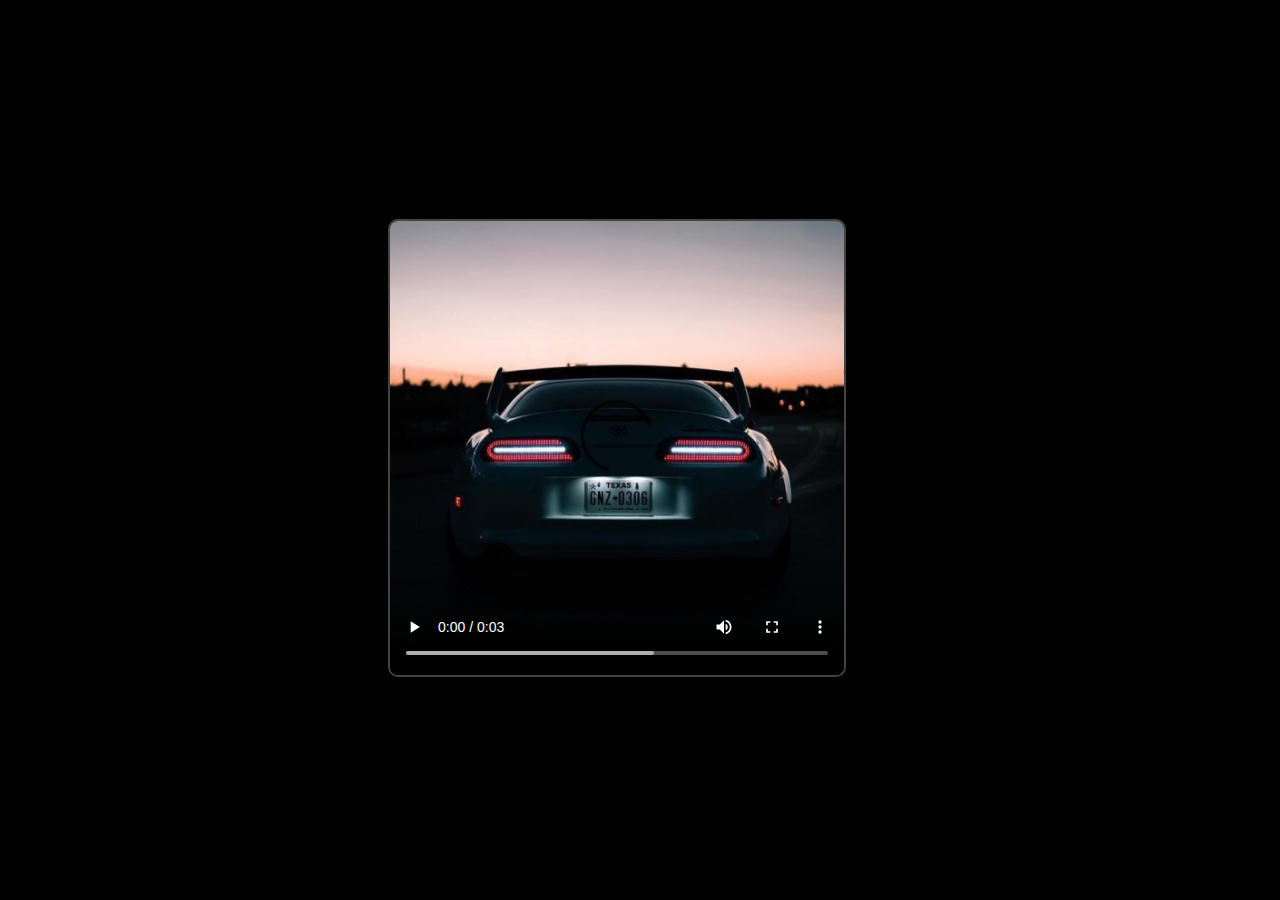
<file: Chapter-5-Embedded Content/Exercises/Compulsory Exercise/index.html>
<!DOCTYPE html>
<html lang="en">
<head>
  <meta charset="UTF-8">
  <meta name="viewport" content="width=device-width, initial-scale=1.0">
  <title>Embedded Video</title>
  <link rel="stylesheet" href="/Chapter-5-Embedded Content/Exercises/Compulsory Exercise/styles.css">
  
</head>
<body>
  <div class="video-container">
    <video controls loop autoplay poster="/Chapter-5-Embedded Content/Exercises/Compulsory Exercise/Media/Supra MK4.jpg">
      <source src="/Chapter-5-Embedded Content/Exercises/Compulsory Exercise/Media/Supra MK4.mp4" type="video/mp4">
      Your browser does not support the video tag.
    </video>
  </div>
</body>
</html>
</file>
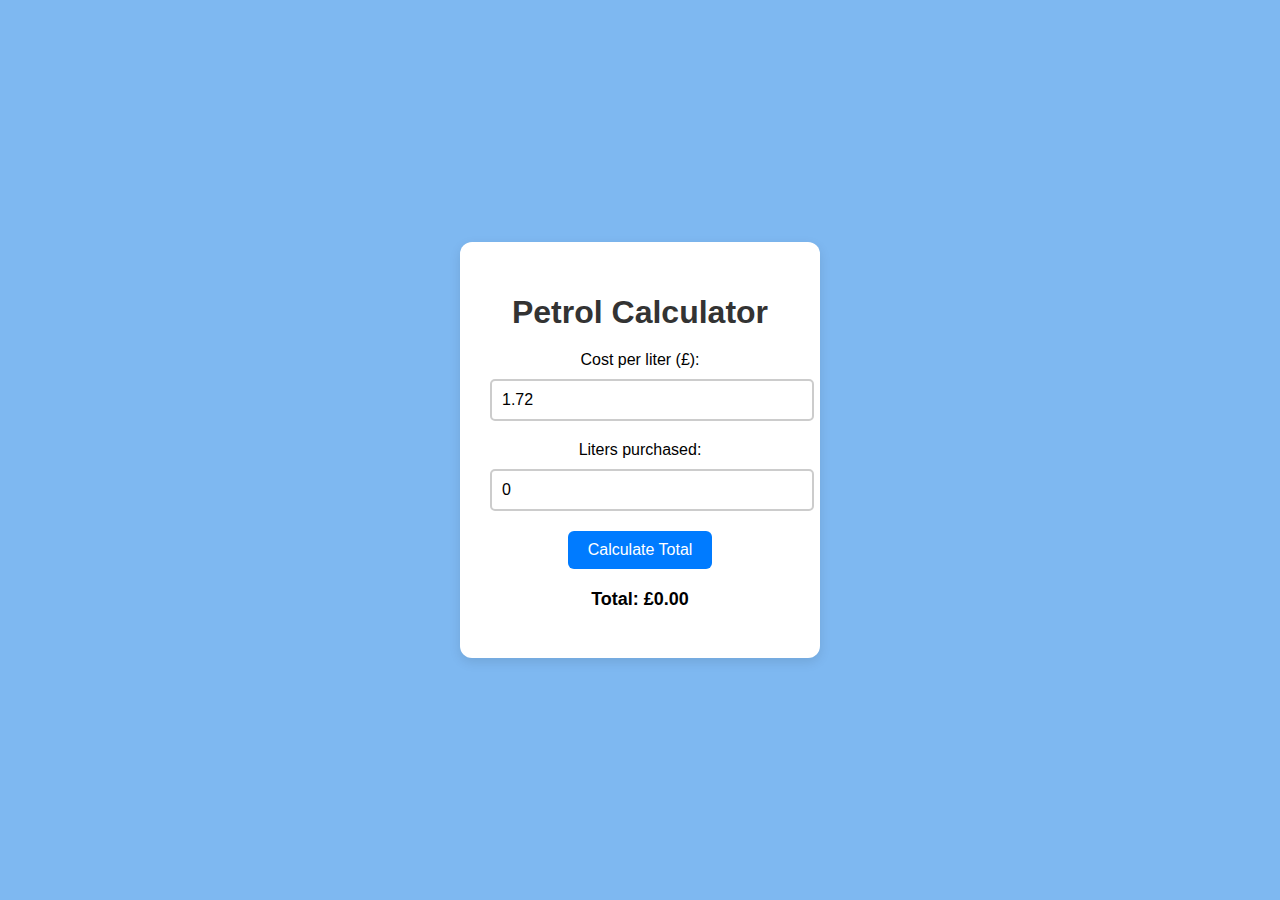
<file: Chapter-6-Javascript/Exercises/Petrol Calculator/index.html>
<!DOCTYPE html>
<html lang="en">
<head>
  <meta charset="UTF-8" />
  <meta name="viewport" content="width=device-width, initial-scale=1.0" />
  <title>Petrol Calculator</title>
  <link rel="stylesheet" href="/Chapter-6-Javascript/Exercises/Petrol Calculator/styles.css" />
</head>
<body>
  <div class="container">
    <h1>Petrol Calculator</h1>
    
    <!-- Input for petrol cost per liter -->
    <label for="cost">Cost per liter (£):</label>
    <input type="number" id="cost" value="1.72" step="0.01" />

    <!-- Input for liters purchased -->
    <label for="liters">Liters purchased:</label>
    <input type="number" id="liters" value="0" />

    <!-- Calculate button -->
    <button id="calculateBtn">Calculate Total</button>

    <!-- Output paragraph -->
    <p id="total">Total: £0.00</p>
  </div>

  <script src="/Chapter-6-Javascript/Exercises/Petrol Calculator/script.js"></script>
</body>
</html>
</file>
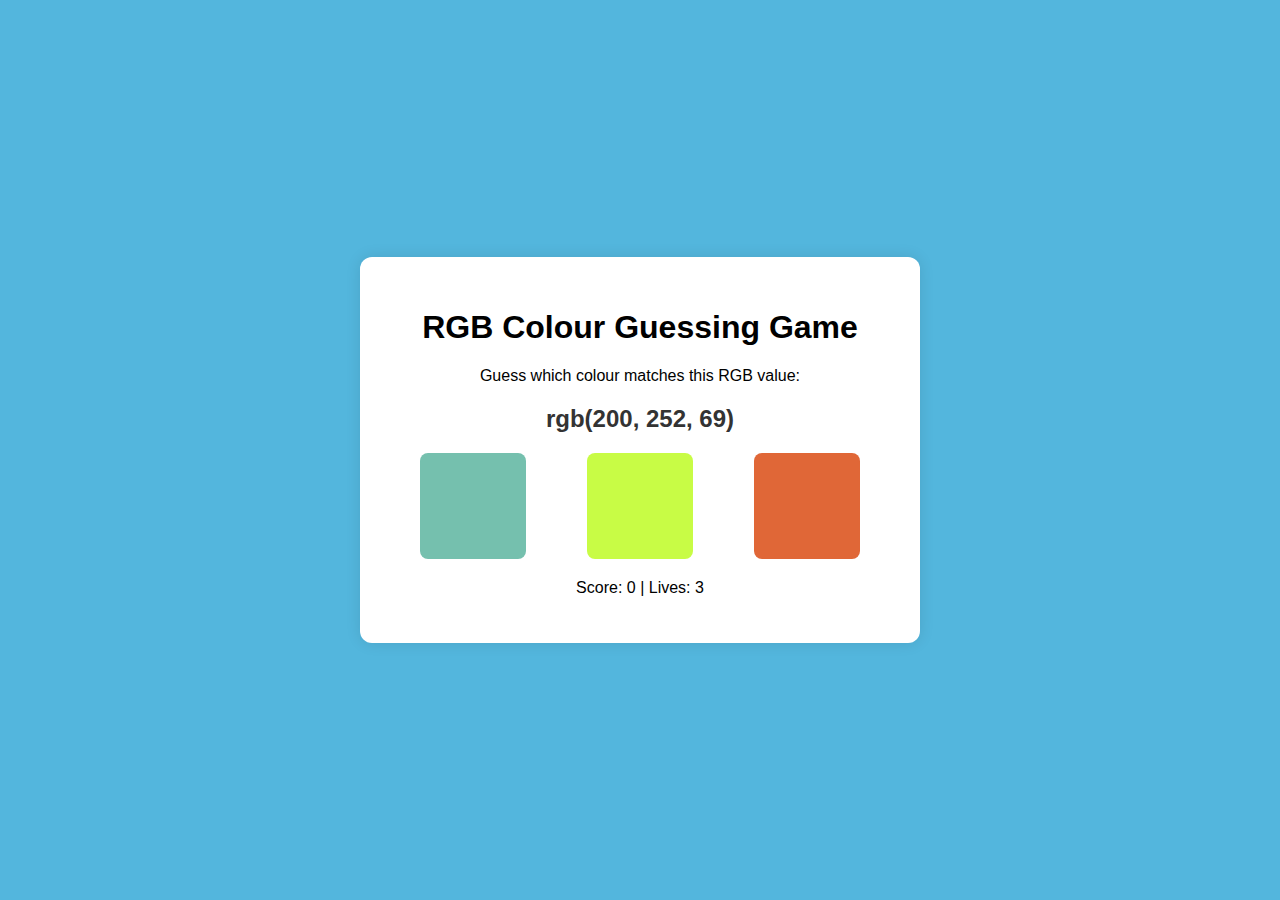
<file: Chapter-6-Javascript/Exercises/RGB Guessing Game/index.html>
<!DOCTYPE html>
<html lang="en">
<head>
  <meta charset="UTF-8" />
  <meta name="viewport" content="width=device-width, initial-scale=1.0"/>
  <title>RGB Colour Guessing Game</title>
  <link rel="stylesheet" href="styles.css" />
</head>
<body>
  <div class="game-container">
    <h1>RGB Colour Guessing Game</h1>
    <p>Guess which colour matches this RGB value:</p>
    <h2 id="rgbValue">rgb(?, ?, ?)</h2>

    <div class="options-container" id="options"></div>

    <p id="result"></p>
    <p id="score">Score: 0 | Lives: 3</p>
    <button id="playAgain">Play Again</button>
  </div>

  <script src="index.js"></script>
</body>

</html>
</file>
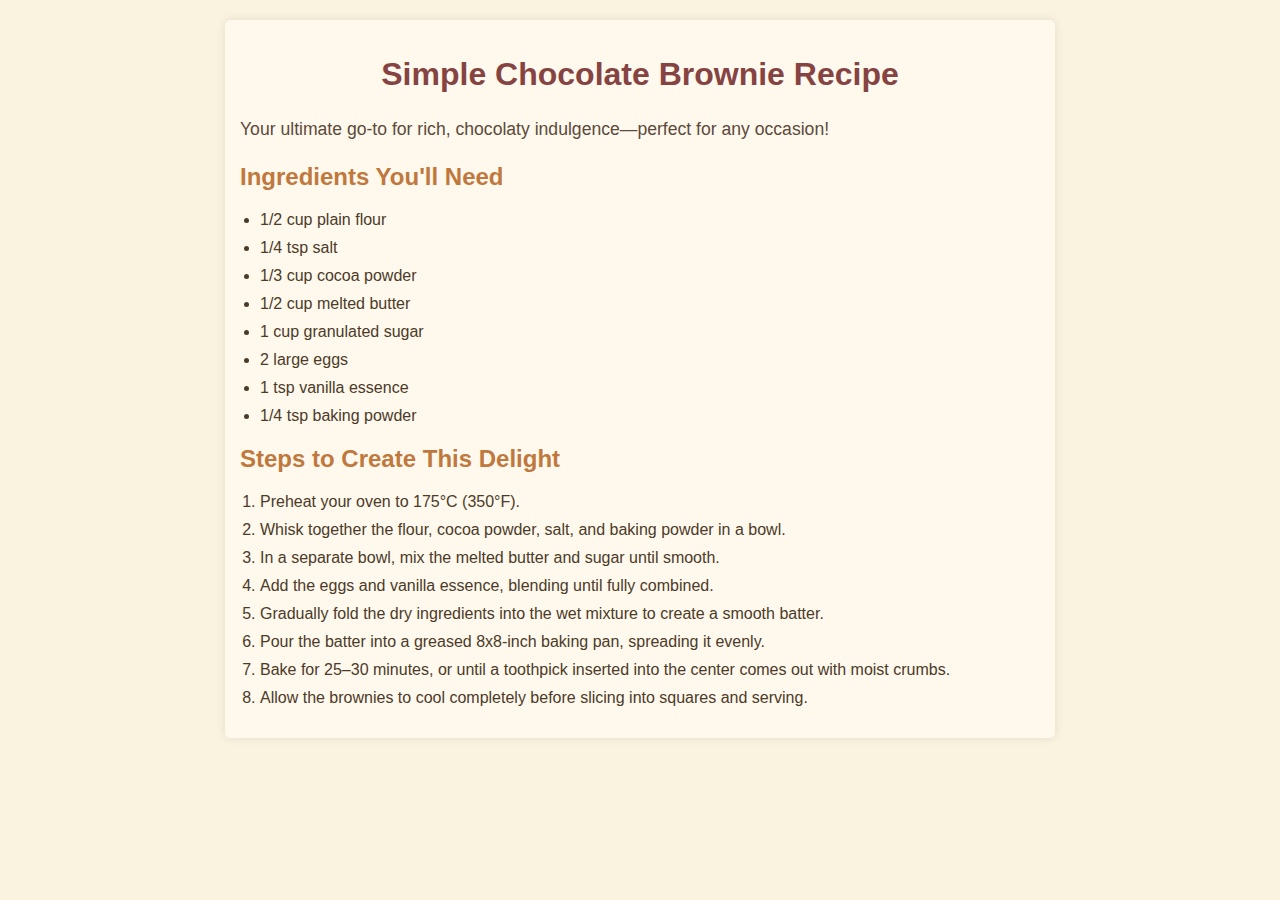
<file: Chapter-1-Introduction to HTML and CSS/Exercises/Exercise 1/Exercise1.html>
<!DOCTYPE html>
<html lang="en">
    <head>
        <meta charset="UTF-8">
        <meta name="viewport" content="width=device-width, initial-scale=1.0">
        <title>Simple Chocolate Brownie Recipe</title>
        <link rel="stylesheet" href="style.css">
    </head>
    <body>
        <!-- Main content starts here -->
        <section>
            <!-- Recipe title -->
            <header>
                <h1>Simple Chocolate Brownie Recipe</h1>
                <p>Your ultimate go-to for rich, chocolaty indulgence—perfect for any occasion!</p>
            </header>
            <!-- Ingredients section -->
            <article>
                <h2>Ingredients You'll Need</h2>
                <ul>
                    <li>1/2 cup plain flour</li>
                    <li>1/4 tsp salt</li>
                    <li>1/3 cup cocoa powder</li>
                    <li>1/2 cup melted butter</li>
                    <li>1 cup granulated sugar</li>
                    <li>2 large eggs</li>
                    <li>1 tsp vanilla essence</li>
                    <li>1/4 tsp baking powder</li>
                </ul>
            </article>
            <!-- Method section -->
            <article>
                <h2>Steps to Create This Delight</h2>
                <ol>
                    <li>Preheat your oven to 175°C (350°F).</li>
                    <li>Whisk together the flour, cocoa powder, salt, and baking powder in a bowl.</li>
                    <li>In a separate bowl, mix the melted butter and sugar until smooth.</li>
                    <li>Add the eggs and vanilla essence, blending until fully combined.</li>
                    <li>Gradually fold the dry ingredients into the wet mixture to create a smooth batter.</li>
                    <li>Pour the batter into a greased 8x8-inch baking pan, spreading it evenly.</li>
                    <li>Bake for 25–30 minutes, or until a toothpick inserted into the center comes out with moist crumbs.</li>
                    <li>Allow the brownies to cool completely before slicing into squares and serving.</li>
                </ol>
            </article>
        </section>
    </body>
</html>
</file>
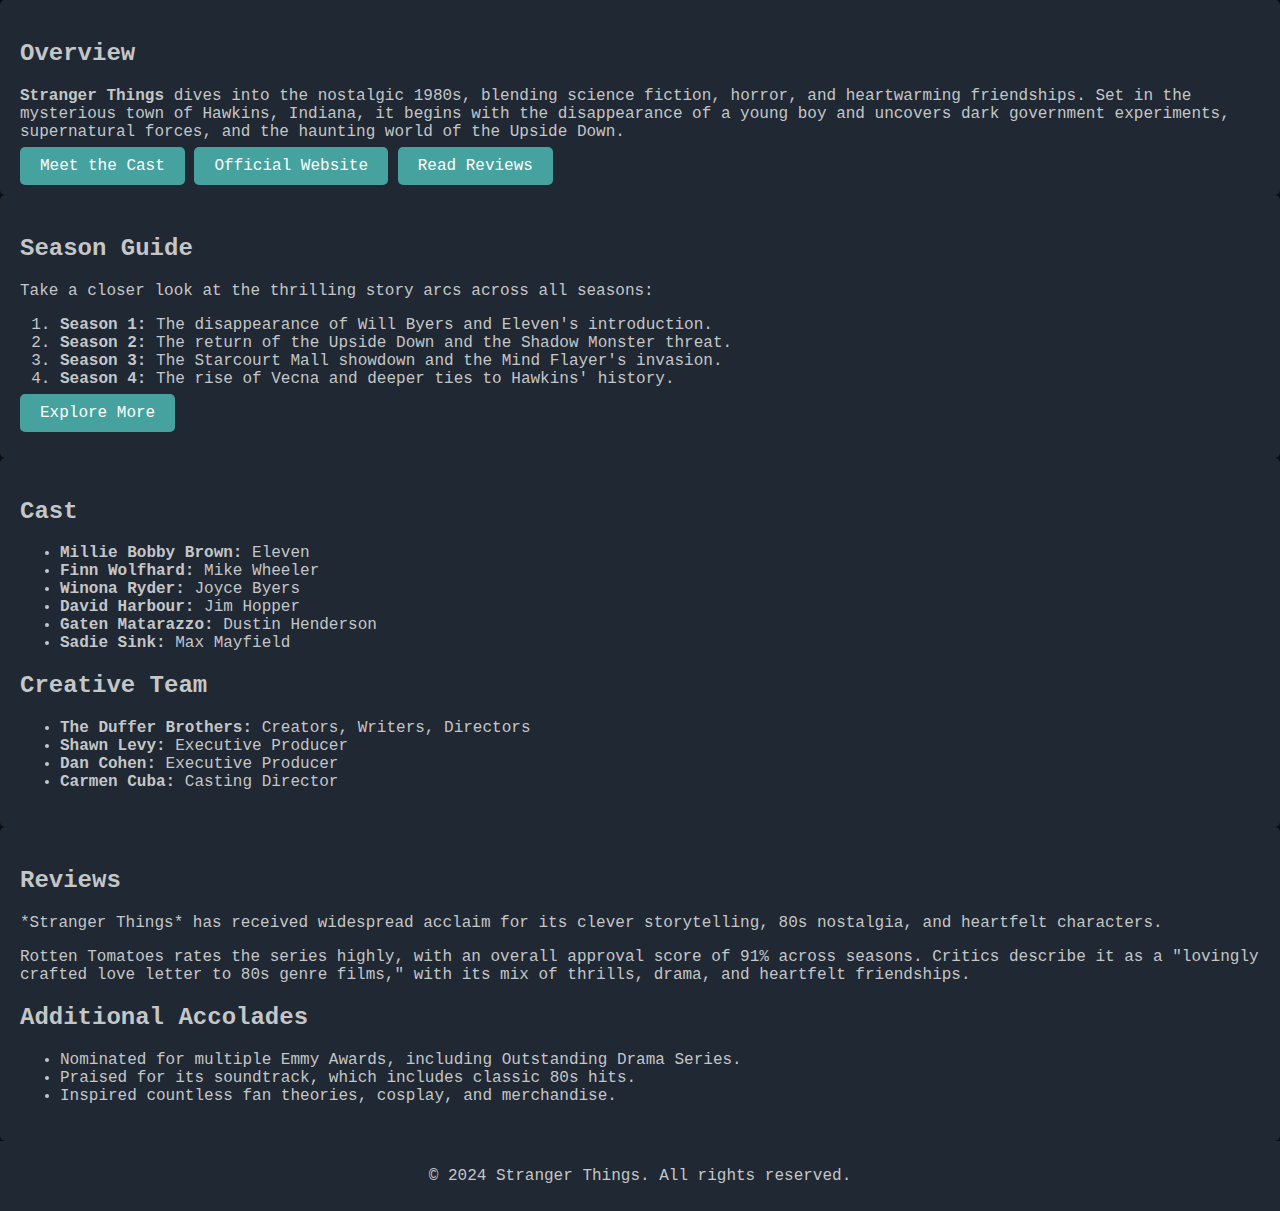
<file: Chapter-2-Links and navigation/Exercises/Exercise 2/Exercise2.html>
<!DOCTYPE html>
<html lang="en">
<head>
    <meta charset="UTF-8">
    <meta name="viewport" content="width=device-width, initial-scale=1.0">
    <title>Stranger Things: The Ultimate Guide</title>
    <link rel="stylesheet" href="style.css">
</head>
<body>
    <main>
        <!-- Overview Section -->
        <section id="overview">
            <div class="content">
                <h2>Overview</h2>
                <p><strong>Stranger Things</strong> dives into the nostalgic 1980s, blending science fiction, horror, and heartwarming friendships. Set in the mysterious town of Hawkins, Indiana, it begins with the disappearance of a young boy and uncovers dark government experiments, supernatural forces, and the haunting world of the Upside Down.</p>
                <div class="button-container">
                    <a href="#cast" class="button">Meet the Cast</a>
                    <a href="https://www.netflix.com/title/80057281" target="_blank" class="button">Official Website</a>
                    <a href="#reviews" class="button">Read Reviews</a>
                </div>
            </div>
        </section>
        
        <!-- Season Guide Section -->
        <section id="season-guide">
            <div class="content">
                <h2>Season Guide</h2>
                <p>Take a closer look at the thrilling story arcs across all seasons:</p>
                <ol>
                    <li><strong>Season 1:</strong> The disappearance of Will Byers and Eleven's introduction.</li>
                    <li><strong>Season 2:</strong> The return of the Upside Down and the Shadow Monster threat.</li>
                    <li><strong>Season 3:</strong> The Starcourt Mall showdown and the Mind Flayer's invasion.</li>
                    <li><strong>Season 4:</strong> The rise of Vecna and deeper ties to Hawkins' history.</li>
                </ol>
                <p><a href="#overview" class="button">Explore More</a></p>
            </div>
        </section>
        
        <!-- Cast Section -->
        <section id="cast">
            <div class="content">
                <h2>Cast</h2>
                <ul>
                    <li><strong>Millie Bobby Brown:</strong> Eleven</li>
                    <li><strong>Finn Wolfhard:</strong> Mike Wheeler</li>
                    <li><strong>Winona Ryder:</strong> Joyce Byers</li>
                    <li><strong>David Harbour:</strong> Jim Hopper</li>
                    <li><strong>Gaten Matarazzo:</strong> Dustin Henderson</li>
                    <li><strong>Sadie Sink:</strong> Max Mayfield</li>
                </ul>
                <h2>Creative Team</h2>
                <ul>
                    <li><strong>The Duffer Brothers:</strong> Creators, Writers, Directors</li>
                    <li><strong>Shawn Levy:</strong> Executive Producer</li>
                    <li><strong>Dan Cohen:</strong> Executive Producer</li>
                    <li><strong>Carmen Cuba:</strong> Casting Director</li>
                </ul>
            </div>
        </section>
        
        <!-- Reviews Section -->
        <section id="reviews">
            <div class="content">
                <h2>Reviews</h2>
                <p>*Stranger Things* has received widespread acclaim for its clever storytelling, 80s nostalgia, and heartfelt characters.</p>
                <p>Rotten Tomatoes rates the series highly, with an overall approval score of 91% across seasons. Critics describe it as a "lovingly crafted love letter to 80s genre films," with its mix of thrills, drama, and heartfelt friendships.</p>
                <h2>Additional Accolades</h2>
                <ul>
                    <li>Nominated for multiple Emmy Awards, including Outstanding Drama Series.</li>
                    <li>Praised for its soundtrack, which includes classic 80s hits.</li>
                    <li>Inspired countless fan theories, cosplay, and merchandise.</li>
                </ul>
            </div>
        </section>
    </main>
    
    <!-- Footer -->
    <footer>
        <p>&copy; 2024 Stranger Things. All rights reserved.</p>
    </footer>
</body>
</html>
</file>
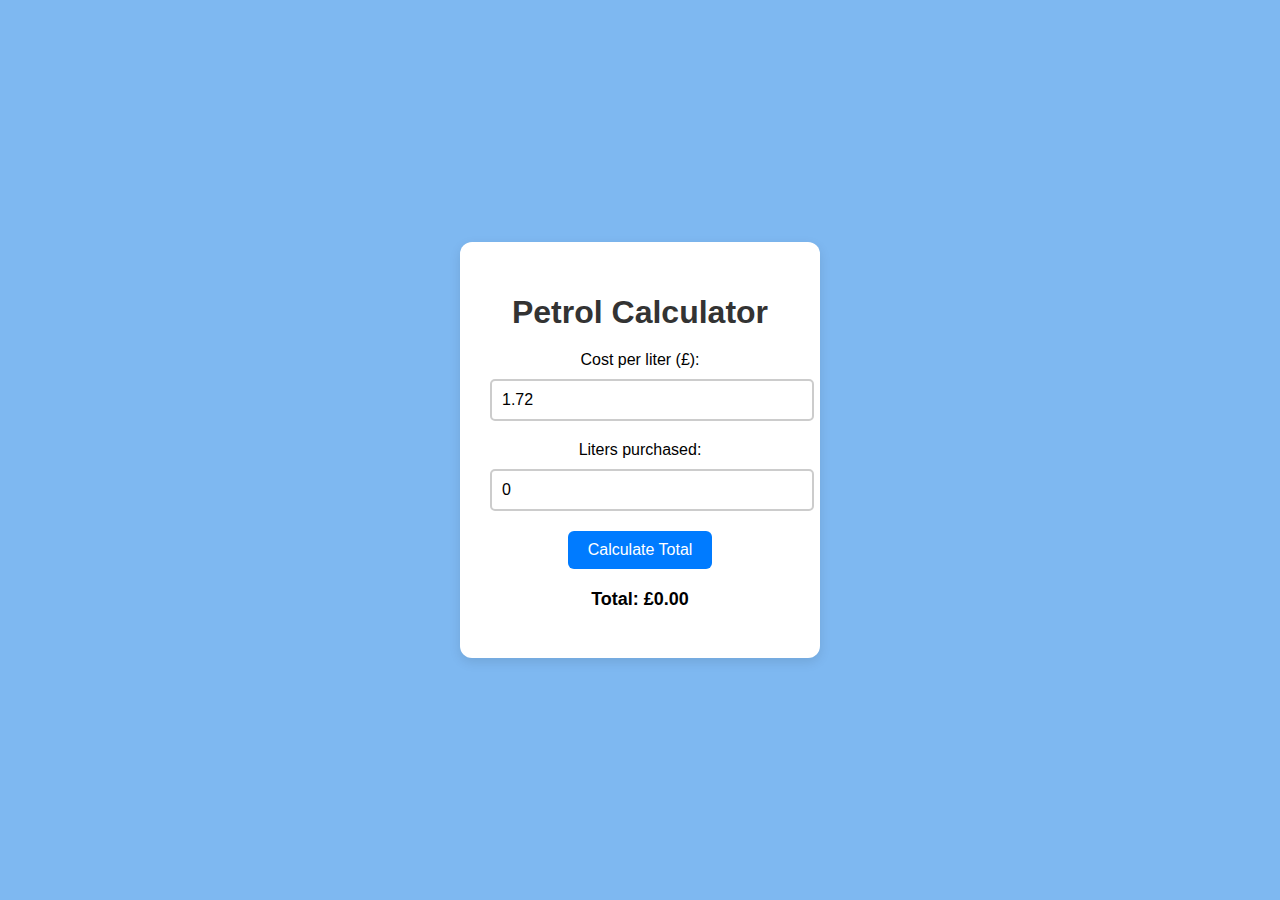
<file: Chapter-6-Javascript/Exercises/Petrol Calculator/PC.html>
<!DOCTYPE html>
<html lang="en">
<head>
  <meta charset="UTF-8" />
  <meta name="viewport" content="width=device-width, initial-scale=1.0" />
  <title>Petrol Calculator</title>
  <link rel="stylesheet" href="/Chapter-6-Javascript/Exercises/Petrol Calculator/PCStyles.css" />
</head>
<body>
  <div class="container">
    <h1>Petrol Calculator</h1>
    
    <!-- Input for petrol cost per liter -->
    <label for="cost">Cost per liter (£):</label>
    <input type="number" id="cost" value="1.72" step="0.01" />

    <!-- Input for liters purchased -->
    <label for="liters">Liters purchased:</label>
    <input type="number" id="liters" value="0" />

    <!-- Calculate button -->
    <button id="calculateBtn">Calculate Total</button>

    <!-- Output paragraph -->
    <p id="total">Total: £0.00</p>
  </div>

  <script src="/Chapter-6-Javascript/Exercises/Petrol Calculator/PCScript.js"></script>
</body>

</html>
</file>
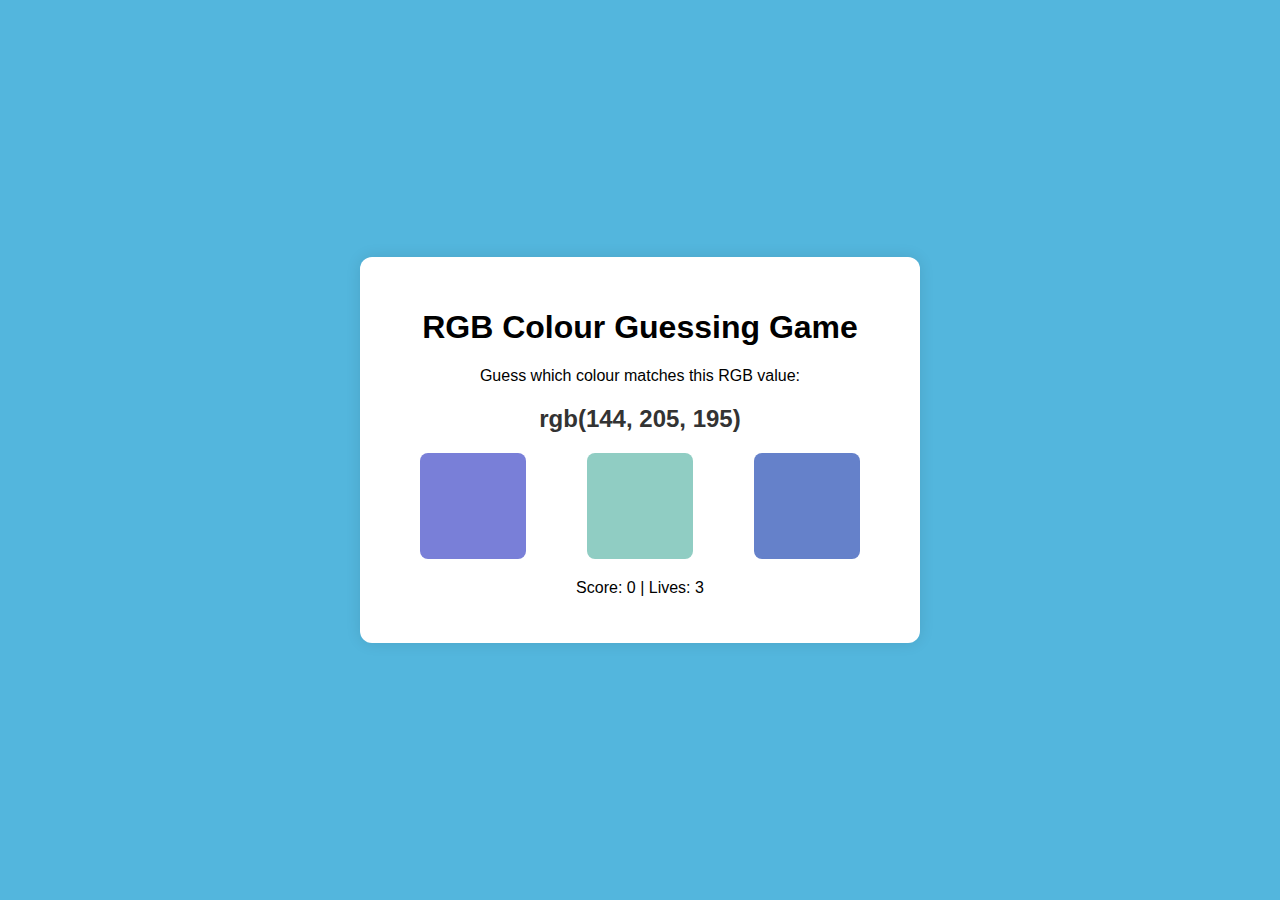
<file: Chapter-6-Javascript/Exercises/RGB Guessing Game/RCB.HTML>
<!DOCTYPE html>
<html lang="en">
<head>
  <meta charset="UTF-8" />
  <meta name="viewport" content="width=device-width, initial-scale=1.0"/>
  <title>RGB Colour Guessing Game</title>
  <link rel="stylesheet" href="/Chapter-6-Javascript/Exercises/RGB Guessing Game/rbgstyles.css" />
</head>
<body>
  <div class="game-container">
    <h1>RGB Colour Guessing Game</h1>
    <p>Guess which colour matches this RGB value:</p>
    <h2 id="rgbValue">rgb(?, ?, ?)</h2>

    <div class="options-container" id="options"></div>

    <p id="result"></p>
    <p id="score">Score: 0 | Lives: 3</p>
    <button id="playAgain">Play Again</button>
  </div>

  <script src="/Chapter-6-Javascript/Exercises/RGB Guessing Game/rgbIndex.js"></script>
</body>

</html>
</file>
<file: Chapter-6-Javascript/Exercises/Petrol Calculator/styles.css>
/* General styling */
body {
    margin: 0;
    font-family: Arial, sans-serif;
    background-color: #7eb8f1;
    display: flex;
    justify-content: center;
    align-items: center;
    height: 100vh;
  }
  
  /* Container */
  .container {
    background-color: white;
    padding: 30px;
    border-radius: 12px;
    box-shadow: 0 4px 12px rgba(0,0,0,0.1);
    max-width: 300px;
    text-align: center;
  }
  
  
  /* Headline */
  .container h1 {
    margin-bottom: 20px;
    color: #333;
  }
  
  /* Input fields */
  input[type="number"] {
    width: 100%;
    padding: 10px;
    margin: 10px 0 20px;
    border: 2px solid #ccc;
    border-radius: 5px;
    font-size: 16px;
    transition: border-color 0.3s;
  }
  
  /* Focus effect */
  input[type="number"]:focus {
    border-color: #007bff;
    outline: none;
  }
  
  /* Button styling */
  button {
    background-color: #007bff;
    color: white;
    padding: 10px 20px;
    border: none;
    border-radius: 6px;
    font-size: 16px;
    cursor: pointer;
    transition: background-color 0.3s ease;
  }
  
  /* Button hover effect */
  button:hover {
    background-color: #0056b3;
  }
  
  /* Output */
  #total {
    margin-top: 20px;
    font-size: 18px;
    font-weight: bold;
  }
</file>
<file: Chapter-6-Javascript/Exercises/RGB Guessing Game/styles.css>
/* Body styling */
body {
    margin: 0;
    padding: 0;
    background: #53b6dd;
    font-family: 'Segoe UI', Tahoma, Geneva, Verdana, sans-serif;
    display: flex;
    justify-content: center;
    align-items: center;
    height: 100vh;
  }
  
  /* Game wrapper */
  .game-container {
    background: white;
    padding: 30px;
    border-radius: 12px;
    box-shadow: 0 0 15px rgba(0,0,0,0.1);
    text-align: center;
    max-width: 500px;
    width: 100%;
  }
  
  /* RGB value display */
  #rgbValue {
    font-size: 24px;
    color: #333;
  }
  
  /* Colour options */
  .options-container {
    display: flex;
    justify-content: space-around;
    margin: 20px 0;
    flex-wrap: wrap;
  }
  
  
  .options-container div {
    width: 100px;
    height: 100px;
    border-radius: 8px;
    cursor: pointer;
    transition: transform 0.2s ease;
    border: 3px solid transparent;
  }
  
  .options-container div:hover {
    transform: scale(1.05);
  }
  
  /* Result text */
  #result {
    font-weight: bold;
    font-size: 18px;
    margin: 10px 0;
  }
  
  /* Replay button */
  #playAgain {
    padding: 10px 20px;
    background-color: #007bff;
    color: white;
    border: none;
    border-radius: 6px;
    font-size: 16px;
    cursor: pointer;
    display: none;
    margin-top: 20px;
  }
  
  #playAgain:hover {
    background-color: #0056b3;
  }
</file>
<file: Chapter-1-Introduction to HTML and CSS/Exercises/Exercise 1/style.css>
/* styles.css */

body {
    font-family: Arial, sans-serif;
    background-color: #faf3e0; /* Soft cream background for warmth */
    color: #4c3b28; /* Deep brown for text */
    margin: 0;
    padding: 0;
}

section {
    margin: 20px auto;
    padding: 15px;
    width: 80%;
    max-width: 800px;
    background-color: #fff8ed;
    border-radius: 5px;
    box-shadow: 0 0 10px rgba(0, 0, 0, 0.1);
}

h1 {
    color: #854442; 
    text-align: center;
}

h2 {
    color: #bf783d; 
    margin-top: 20px;
}

p {
    font-size: 1.1em;
    line-height: 1.6;
    color: #5c4a3a; 
}

ul {
    list-style-type: disc;
    padding-left: 20px;
}

li {
    margin-bottom: 10px;
    color: #4c3b28;
}

ol {
    padding-left: 20px;
    margin-top: 10px;
}

ol li {
    margin-bottom: 10px;
    color: #4c3b28;
}

a {
    color: #bf783d;
    text-decoration: none;
}

a:hover {
    text-decoration: underline;
    color: #854442;
}
</file>
<file: Chapter-6-Javascript/Exercises/Petrol Calculator/PCStyles.css>
/* General styling */
body {
    margin: 0;
    font-family: Arial, sans-serif;
    background-color: #7eb8f1;
    display: flex;
    justify-content: center;
    align-items: center;
    height: 100vh;
  }
  
  /* Container */
  .container {
    background-color: white;
    padding: 30px;
    border-radius: 12px;
    box-shadow: 0 4px 12px rgba(0,0,0,0.1);
    max-width: 300px;
    text-align: center;
  }
  
  
  /* Headline */
  .container h1 {
    margin-bottom: 20px;
    color: #333;
  }
  
  /* Input fields */
  input[type="number"] {
    width: 100%;
    padding: 10px;
    margin: 10px 0 20px;
    border: 2px solid #ccc;
    border-radius: 5px;
    font-size: 16px;
    transition: border-color 0.3s;
  }
  
  /* Focus effect */
  input[type="number"]:focus {
    border-color: #007bff;
    outline: none;
  }
  
  /* Button styling */
  button {
    background-color: #007bff;
    color: white;
    padding: 10px 20px;
    border: none;
    border-radius: 6px;
    font-size: 16px;
    cursor: pointer;
    transition: background-color 0.3s ease;
  }
  
  /* Button hover effect */
  button:hover {
    background-color: #0056b3;
  }
  
  /* Output */
  #total {
    margin-top: 20px;
    font-size: 18px;
    font-weight: bold;
  }
</file>
<file: Chapter-6-Javascript/Exercises/RGB Guessing Game/rbgstyles.css>
/* Body styling */
body {
    margin: 0;
    padding: 0;
    background: #53b6dd;
    font-family: 'Segoe UI', Tahoma, Geneva, Verdana, sans-serif;
    display: flex;
    justify-content: center;
    align-items: center;
    height: 100vh;
  }
  
  /* Game wrapper */
  .game-container {
    background: white;
    padding: 30px;
    border-radius: 12px;
    box-shadow: 0 0 15px rgba(0,0,0,0.1);
    text-align: center;
    max-width: 500px;
    width: 100%;
  }
  
  /* RGB value display */
  #rgbValue {
    font-size: 24px;
    color: #333;
  }
  
  /* Colour options */
  .options-container {
    display: flex;
    justify-content: space-around;
    margin: 20px 0;
    flex-wrap: wrap;
  }
  
  
  .options-container div {
    width: 100px;
    height: 100px;
    border-radius: 8px;
    cursor: pointer;
    transition: transform 0.2s ease;
    border: 3px solid transparent;
  }
  
  .options-container div:hover {
    transform: scale(1.05);
  }
  
  /* Result text */
  #result {
    font-weight: bold;
    font-size: 18px;
    margin: 10px 0;
  }
  
  /* Replay button */
  #playAgain {
    padding: 10px 20px;
    background-color: #007bff;
    color: white;
    border: none;
    border-radius: 6px;
    font-size: 16px;
    cursor: pointer;
    display: none;
    margin-top: 20px;
  }
  
  #playAgain:hover {
    background-color: #0056b3;
  }
</file>
<file: Chapter-5-Embedded Content/Exercises/Compulsory Exercise/styles.css>
/* Reset and Centering */
body {
    margin: 0;
    height: 100vh;
    display: flex;
    justify-content: center;
    align-items: center;
    background-color: #020202;
  }
  
  /* Style video container */
  .video-container video {
    max-width: 90%;
    max-height: 80vh;
    border-radius: 10px;
    border: 2px solid #444;
    
  }
</file>
<file: Chapter-2-Links and navigation/Exercises/Exercise 2/style.css>
/* Basic reset for margin and padding */
body, html {
    margin: 0;
    padding: 0;
}

/* Main body styling */
body {
    font-family: 'Courier New', monospace; /* Retro font */
    background-color: #0b0c10; /* Dark background */
    color: #c5c6c7; /* High-contrast grey text */
}

/* Section titles */
.section-title {
    font-size: 24px;
    color: #66fcf1; /* Neon teal color */
    text-transform: uppercase;
}

/* Content styling */
.content {
    padding: 20px;
    background-color: #1f2833; /* Dark grey */
    border-radius: 5px;
}

/* Button styling */
.button {
    padding: 10px 20px;
    background-color: #45a29e; /* Teal base */
    color: #fff;
    text-decoration: none;
    border-radius: 5px;
    transition: 0.3s;
}

.button:hover {
    background-color: #66fcf1; /* Neon teal */
}

/* Footer styling */
footer {
    padding: 10px;
    background-color: #1f2833; /* Match content background */
    color: #c5c6c7; /* Grey text */
    text-align: center;
}
</file>
